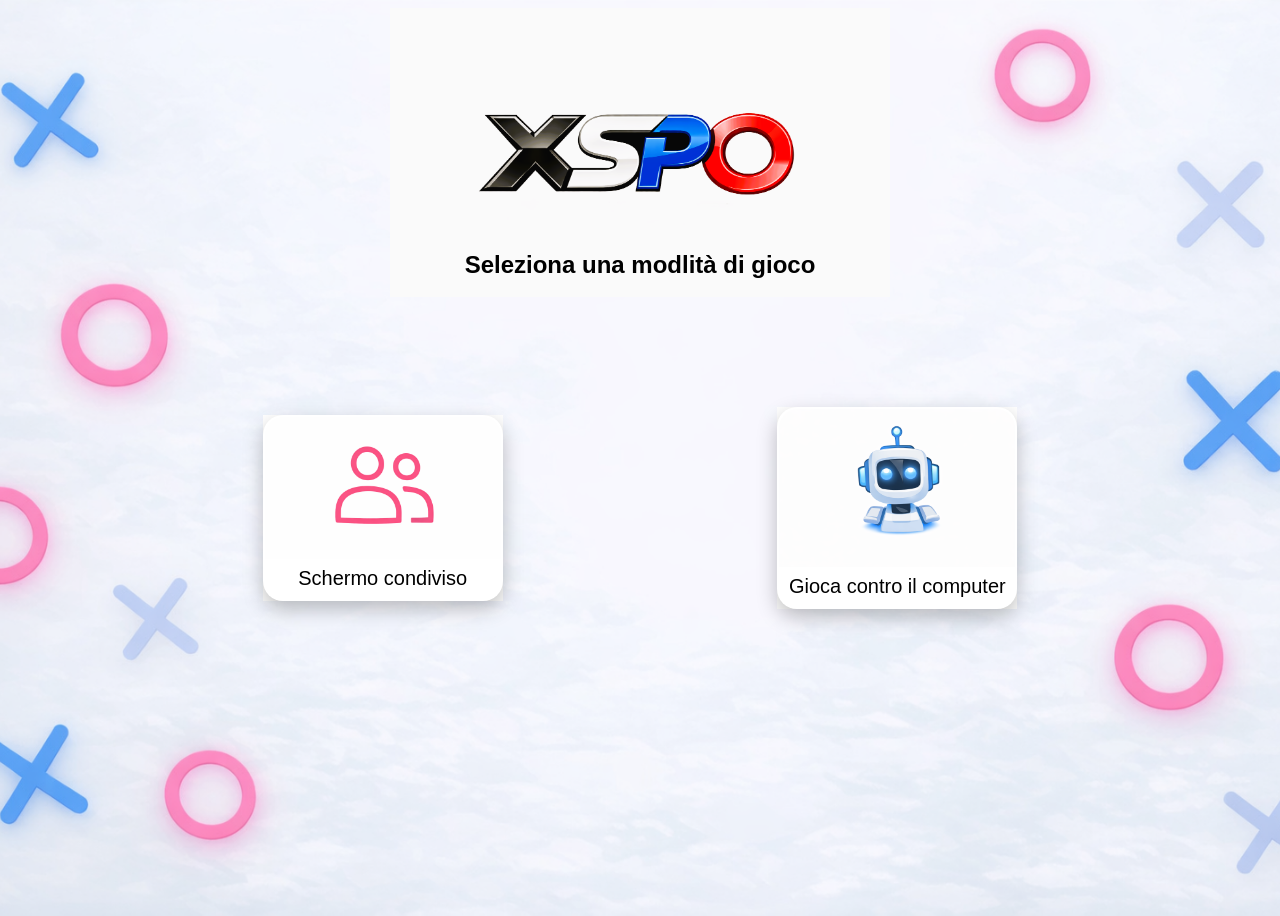
<file: index.html>
<!DOCTYPE html>
<html lang="en">
    <head>
        <meta charset="UTF-8">
        <meta name="viewport" content="width=device-width, initial-scale=1.0">
        <title>Tris</title>
        <link rel="stylesheet" href="tris_css.css">
    </head>

    <body>
        
        <!--  menù  --> 

        <section id="menù">
            <section class="sect1">
                <img class="logo" src="asset/logo_tris.png">
            </section>
            <h2>Seleziona una modlità di gioco</h2>
            <section class="sect2">
                <button id="scelta1">
                    <div class="col1">
                        <section class="sect3">
                            <img src="asset/schermo_condiviso.png">
                            <div class="div1">Schermo condiviso</div>
                        </section>
                    </div>
                </button>
                <button id="scelta2">
                    <div class="col2">
                        <section class="sect3">
                            <img class="scelta_i" src="asset/robot.png">
                            <div class="div2">Gioca contro il computer</div>
                        </section>
                    </div>
                </button>
            </section>
        </section>

        <!------------------------------------------------------------------------------------------------------------------>
        <!-- gioco schermo condiviso  -->

        <section id="Numerocelle_sc" style="display:none;">
            <h1 class="Numerocelle_sc_t">Scegli il numero di celle</h1>
            <section class="sect_num_celle_sc">
                <button class="tre_x_tre_sc">
                    <section class="contenuto_3x3">
                        <img class="tre_x_tre_sc_img" src="asset/3x3.png">
                        <p class="tre_x_tre_sc_p">3x3</p>
                    </section>
                </button>
                <button class="quattro_x_quattro_sc">
                    <section class="contenuto_4x4">
                        <img class="quattro_x_quattro_sc_img" src="asset/4x4.png">
                        <p class="quattro_x_quattro_sc_p">4x4</p>
                    </section>
                </button>
            </section>
        </section>

        <section id="titolo_sc" style="display:none;">
            <h1 class="h1_sc">Turno X</h1>
            <section class="sect1_sc">
                <section class="sect2_1_sc">Giocator 1(x): 0</section>
                <section class="sect2_2_sc">Pareggi: 0</section>
                <section class="sect2_3_sc">Giocatore 2(o): 0</section>
            </section>
        </section>

        <section id="gioco1" style="display:none;">
            <section class="sect">
                <div id="celle">
                    
                </div>
            </section>

            <section class="sect3_sc">
                <button id="reset">Reset Partita</button>
                <button id="home">Torna alla Home</button>
            </section>      
        </section>

<!------------------------------------------------------------------------------------------------------->
        <!--  gioco contro il computer  -->

        <section id="Numerocelle_gc" style="display:none;">
            <h1 class="Numerocelle_gc_t">Scegli il numero di celle</h1>
            <section class="sect_num_celle_gc">
                <button class="tre_x_tre_gc">
                    <section class="contenuto_3x3">
                        <img class="tre_x_tre_sc_img" src="asset/3x3.png">
                        <p class="tre_x_tre_sc_p">3x3</p>
                    </section>
                </button>
                <button class="quattro_x_quattro_gc">
                    <section class="contenuto_4x4">
                        <img class="quattro_x_quattro_sc_img" src="asset/4x4.png">
                        <p class="quattro_x_quattro_sc_p">4x4</p>
                    </section>
                </button>
            </section>
        </section>

        <section id="titolo_gc" style="display:none;">
            <h1 class="h1_gc">Turno X</h1>
            <section class="sect1_gc">
                <section class="sect2_1_gc">Giocator 1(x): 0</section>
                <section class="sect2_2_gc">Pareggi: 0</section>
                <section class="sect2_3_gc">Giocatore 2(o): 0</section>
            </section>
        </section>

        <section id="gioco2" style="display:none;">
            <section class="sect">  
                <div id="celle_gc">
                   
                </div>
            </section>

            <section class="sect3_gc">
                <button id="reset_gc">Reset Partita</button>
                <button id="home_gc">Torna alla Home</button>
            </section> 
        </section>
        <script src="tris_javascript.js"></script>
    </body>
</html>
</file>
<file: tris_css.css>
/* Evita che padding e bordi aumentino le dimensioni dichiarate degli elementi */
*, *::before, *::after {
    box-sizing: border-box;
}

/* menù    */

body {
    min-height: 100vh;
    background-image: url("asset/im_tris.png");
    background-size: cover;
    background-repeat: no-repeat;
    background-position: center;
    font-family: Arial, Helvetica, sans-serif
}
.sect1{
    display: flex;
    font-size: 50px;
    justify-content: center;
}
h2{
    display: flex;
    justify-content: center;
    margin-top: -46px;
}
/* clamp(min, preferito, max): il logo scala al 50% della viewport ma non scende sotto 200px né supera 500px */
.logo{
    width: clamp(200px, 50vw, 500px);
    height: auto;
}
/* flex-wrap: wrap fa andare a capo i bottoni su schermi stretti invece di comprimerli */
/* margin-top scala con la larghezza della viewport invece di restare fisso a 150px */
.sect2{
    display: flex;
    justify-content: space-evenly;
    align-items: center;
    flex-wrap: wrap;
    gap: 20px;
    margin-top: clamp(20px, 10vw, 150px);
}
.col1{
    transition: border 0.1s, box-shadow 1s, transform 1s;
    border-radius: 20px;
    overflow: hidden;
    box-shadow: 0 8px 20px rgba(0,0,0,0.25);
    border: 2px solid transparent;
    width: 100%;
}
.col1:hover{
    border: 2px solid red;
    box-shadow: 0px 0px 50px red;
    transform: scale(1.05);
}
.col2{
    transition: border 0.1s, box-shadow 1s, transform 1s;
    border-radius: 20px;
    overflow: hidden;
    box-shadow: 0 8px 20px rgba(0,0,0,0.25);
    border: 2px solid transparent;
    width: 100%;
}
.col2:hover{
    border: 2px solid #1a0ce8;
    box-shadow: 0px 0px 50px #1a0ce8;
    transform: scale(1.05);
}
.sect3{
    display: flex;
    width: 100%;
    height: auto;
    min-height: 150px;
    flex-direction: column;
    justify-content: flex-end;
    border-radius: 20px;
    overflow: hidden;
}
.scelta_i{
    width: 100%;
    height: auto;
}
.div1{
    min-height: 40px;
    width: 100%;
    font-size: 20px;
    background-color: white;
    margin-top: -15px;
    text-align: center;
    padding: 8px 4px;
}
#scelta1{
    height: auto;
    width: clamp(150px, 25vw, 240px);
    font-size: 20px;
    padding: 0px;
}
.div2{
    min-height: 40px;
    width: 100%;
    font-size: 20px;
    background-color: white;
    text-align: center;
    padding: 8px 4px;
}
#scelta2{
    height: auto;
    width: clamp(150px, 25vw, 240px);
    font-size: 20px;
    padding: 0px;
}

/* -------------------------------------------------------------------------------------------*/
/* gioco schermo condiviso*/

.sect_num_celle_sc{
    display: flex;
    justify-content: center;
    flex-wrap: wrap;
    gap: clamp(20px, 15vw, 240px);
}
.Numerocelle_sc_t{
    text-align: center;
    font-size: clamp(26px, 5vw, 60px);
    font-weight: 900;
    color: #1a1a1a;
    background: #ffffffee;
    border-radius: 25px;
    padding: 22px;
    width: clamp(200px, 60%, 90vw);
    margin: 40px auto;
    position: relative;
    overflow: hidden;
}
.contenuto_3x3{
    display: flex;
    flex-direction: column;
    align-items: center;
}
.tre_x_tre_sc_img{
    width: 80%;
    max-width: 160px;
    height: auto;
    padding-top: clamp(15px, 4vw, 60px);
}
.tre_x_tre_sc_p{
    font-size: clamp(20px, 3vw, 35px);
    color: white;
    padding-bottom: 20px;
}
.tre_x_tre_sc{
    height: auto;
    min-height: 150px;
    width: clamp(140px, 28vw, 250px);
    border-radius: 30px;
    border: 2px solid rgba(255,255,255,0.6);
    background-color: #1a0ce8;
    color: white;
    box-shadow: 0 8px 20px rgba(0,0,0,0.25);
    margin-top: clamp(30px, 8vw, 110px);
    font-size: 30px;
    transition: transform 1s, box-shadow 1s;
}
.tre_x_tre_sc:hover{
    transform: scale(1.05);
    box-shadow: 0px 0px 50px #1a0ce8;
}
.contenuto_4x4{
    display: flex;
    flex-direction: column;
    align-items: center;
}
.quattro_x_quattro_sc_img{
    width: 80%;
    max-width: 160px;
    height: auto;
    padding-top: clamp(15px, 4vw, 60px);
}
.quattro_x_quattro_sc_p{
    font-size: clamp(20px, 3vw, 35px);
    color: white;
    padding-bottom: 20px;
}
.quattro_x_quattro_sc{
    height: auto;
    min-height: 150px;
    width: clamp(140px, 28vw, 250px);
    border-radius: 30px;
    background-color: red;
    color: white;
    box-shadow: 0 8px 20px rgba(0,0,0,0.25);
    border: 2px solid rgba(255,255,255,0.6);
    margin-top: clamp(30px, 8vw, 110px);
    font-size: 30px;
    transition: transform 1s, box-shadow 1s;
}
.quattro_x_quattro_sc:hover{
    transform: scale(1.05);
    box-shadow: 0px 0px 50px red;
}

/*------------------------------------------------------------------------*/
/* Il margin originale "20px 550px" collassava il titolo a zero larghezza su schermi < ~1100px. */
/* width: fit-content lo rende largo quanto il suo testo; max-width: 90% impedisce di uscire dallo schermo. */
.h1_sc{
    text-align: center;
    font-size: clamp(28px, 5vw, 60px);
    border-radius: 20px;
    background-color: #f9f871;
    margin: 20px auto;
    padding: 10px clamp(15px, 5vw, 40px);
    width: fit-content;
    max-width: 90%;
    color: #1a0ce8;
}
body {
    perspective: 800px;
}

.mostra {
    animation: uscita 0.6s ease forwards;
}

@keyframes uscita {
    0% {
        transform: translateZ(-300px) scale(0.5);
        opacity: 0;
    }
    60% {
        transform: translateZ(150px) scale(1.2);
        opacity: 1;
    }
    100% {
        transform: translateZ(0) scale(1);
    }
}
.h1_sc, .h1_gc {
    transform: scale(1);
    transition: transform 0.4s ease;
}

.vittoria {
    transform: scale(1.9);
}
.sect1_sc{
    display: flex;
    margin-top: clamp(15px, 5vh, 90px);
    justify-content: center;
    gap: 20px;
    font-size: 20px;
    flex-wrap: wrap;
}
/*------------------------------------------------------------------------*/
.sect{
    display: flex;
    margin-top: 30px;
    justify-content: center;
 }
.celle{
    display: grid;
    grid-template-columns:repeat(3,100px);
    grid-template-rows: repeat(3,100px);
    gap: 10px;
}
.cella{
    border: none;
    box-shadow: 0 8px 20px rgba(0,0,0,0.25);
    border: 2px solid transparent;
    transition: transform 1s;
}
.cella:hover{
    transform: scale(1.05);
}
button{
    height:100px;
    width:100px;
    background-color: white;
    text-align: center;
    display:flex;
    justify-content: center;
    align-items: center;
    border: none;
    outline: none;
}
/* Sovrascrive il selettore generico "button { height: 100px; width: 100px }":
   i bottoni delle celle devono riempire la cella della griglia, la cui dimensione
   viene calcolata dinamicamente dal JS in base alla larghezza della viewport. */
.bottone, .bottone_cpu {
    width: 100%;
    height: 100%;
}
p{
    font-size: 160px;
    padding-bottom: 20px;
    color: black;
}
/* --cell-font-size viene impostata dal JS sul container della griglia, proporzionale
   alla dimensione cella calcolata (rapporto 1.6, come il 160px originale su 100px di cella).
   Il fallback 160px si applica se la variabile non è ancora definita. */
.visualizzazione_x, .visualizzazione_o,
.visualizzazione_x_cpu, .visualizzazione_o_cpu {
    font-size: var(--cell-font-size, 160px);
    padding-bottom: 20px;
    color: black;
}
.sect3_sc{
    display: flex;
    justify-content: center;
    gap: 20px;
    margin-top: 35px;
}
#reset{
    height: 60px;
    width: 130px;
    border-radius: 20px;
    font-weight: 600;
    color: #fff;
    border: none;
    background: linear-gradient(90deg, #1a0ce8 0%, #3a4cff 100%);
    box-shadow: 0 0 20px #1a0ce8;
    transition: transform 1s ease, box-shadow 1s ease;
}
#reset:hover{
    transform: scale(1.05);
    box-shadow: 0 0 30px #1a0ce8;
}
#home{
    height: 60px;
    width: 130px;
    border-radius: 20px;
    font-weight: 600;
    color: #fff;
    border: none;
    background: linear-gradient(90deg, #ff2f6f 0%, #ff6b9b 100%);
    box-shadow: 0 0 20px #ff2f6f;
    transition: transform 1s ease, box-shadow 1s ease;
}
#home:hover{
    transform: scale(1.05);
    box-shadow: 0 0 30px #ff2f6f;
}
.bottone {
    padding: 0;
    margin: 0;
}

/* -------------------------------------------------------------------------------------------*/
/* gioco contro il computer*/

.sect_num_celle_gc{
    display: flex;
    justify-content: center;
    flex-wrap: wrap;
    gap: clamp(20px, 15vw, 240px);
}
.Numerocelle_gc_t{
    text-align: center;
    font-size: clamp(26px, 5vw, 60px);
    font-weight: 900;
    color: #1a1a1a;
    background: #ffffffee;
    border-radius: 25px;
    padding: 22px;
    width: clamp(200px, 60%, 90vw);
    margin: 40px auto;
    position: relative;
    overflow: hidden;
}
.tre_x_tre_gc{
    display: flex;
    justify-content: center;
    align-items: center;
    height: auto;
    min-height: 90px;
    width: clamp(120px, 25vw, 210px);
    border-radius: 30px;
    border: 2px solid rgba(255,255,255,0.6);
    background-color: #1a0ce8;
    color: white;
    box-shadow: 0 8px 20px rgba(0,0,0,0.25);
    margin-top: clamp(30px, 8vw, 110px);
    font-size: clamp(20px, 3vw, 30px);
    transition: transform 1s, box-shadow 1s;
}
.tre_x_tre_gc:hover{
    transform: scale(1.05);
    box-shadow: 0px 0px 50px #1a0ce8;
}
.quattro_x_quattro_gc{
    display: flex;
    justify-content: center;
    align-items: center;
    height: auto;
    min-height: 90px;
    width: clamp(120px, 25vw, 210px);
    border-radius: 30px;
    border: 2px solid rgba(255,255,255,0.6);
    background-color: red;
    color: white;
    box-shadow: 0 8px 20px rgba(0,0,0,0.25);
    margin-top: clamp(30px, 8vw, 110px);
    font-size: clamp(20px, 3vw, 30px);
    transition: transform 1s, box-shadow 1s;
}
.quattro_x_quattro_gc:hover{
    transform: scale(1.05);
    box-shadow: 0px 0px 50px red;
}

/*------------------------------------------------------------------------*/
.h1_gc{
    text-align: center;
    font-size: clamp(28px, 5vw, 60px);
    border-radius: 20px;
    background-color: #f9f871;
    margin: 20px auto;
    padding: 10px clamp(15px, 5vw, 40px);
    width: fit-content;
    max-width: 90%;
    color: #1a0ce8;
}
.sect1_gc{
    display: flex;
    margin-top: clamp(15px, 5vh, 90px);
    justify-content: center;
    gap: 20px;
    font-size: 20px;
    flex-wrap: wrap;
}
.sect3_gc{
    display: flex;
    justify-content: center;
    gap: 20px;
    margin-top: 35px;
}
.celle_gc{
    display: grid;
    grid-template-columns:repeat(3,100px);
    grid-template-rows: repeat(3,100px);
    gap: 10px;
}
#reset_gc{
    height: 60px;
    width: 130px;
    border-radius: 20px;
    font-weight: 600;
    color: #fff;
    border: none;
    background: linear-gradient(90deg, #1a0ce8 0%, #3a4cff 100%);
    box-shadow: 0 0 20px #1a0ce8;
    transition: transform 1s ease, box-shadow 1s ease;
}
#reset_gc:hover{
    transform: scale(1.05);
    box-shadow: 0 0 30px #1a0ce8;
}
#home_gc{
    height: 60px;
    width: 130px;
    border-radius: 20px;
    font-weight: 600;
    color: #fff;
    border: none;
    background: linear-gradient(90deg, #ff2f6f 0%, #ff6b9b 100%);
    box-shadow: 0 0 20px #ff2f6f;
    transition: transform 1s ease, box-shadow 1s ease;
}
#home_gc:hover{
    transform: scale(1.05);
    box-shadow: 0 0 30px #ff2f6f;
}
/*--------------------------------------------------------------------------*/

.Numerocelle_sc_t::before,
.Numerocelle_gc_t::before {
    content: "";
    position: absolute;
    top: 0;
    left: 0;
    width: 100%;
    height: 100%;
    border-top: 6px solid #1a0ce8;
    border-left: 6px solid #1a0ce8;
    box-shadow:
        -5px 0 20px #1a0ce8,
        0 -5px 20px #1a0ce8;
    border-radius: 25px;
    pointer-events: none;
}

.Numerocelle_sc_t::after,
.Numerocelle_gc_t::after {
    content: "";
    position: absolute;
    bottom: 0;
    right: 0;
    width: 100%;
    height: 100%;
    border-bottom: 6px solid #ff2f6f;
    border-right: 6px solid #ff2f6f;
    box-shadow:
        5px 0 20px #ff2f6f,
        0 5px 20px #ff2f6f;
    border-radius: 25px;
    pointer-events: none;
}
.h1_sc, .h1_gc {
    text-align: center;
    font-size: 60px;
    font-weight: 900;
    background: rgba(255, 255, 255, 0.25);
    backdrop-filter: blur(8px);
    border-radius: 25px;
    padding: 22px;
    width: 65%;
    margin: 40px auto;
    position: relative;
    overflow: hidden;
    box-shadow: 0 0 25px rgba(255, 255, 255, 0.2);
}

.h1_sc::before, .h1_gc::before {
    content: "";
    position: absolute;
    top: 0;
    left: 0;
    width: 100%;
    height: 100%;
    border-top: 6px solid #1a0ce8;
    border-left: 6px solid #1a0ce8;
    box-shadow: -5px 0 20px #1a0ce8, 0 -5px 20px #1a0ce8;
    border-radius: 25px;
    pointer-events: none;
}

.h1_sc::after, .h1_gc::after {
    content: "";
    position: absolute;
    bottom: 0;
    right: 0;
    width: 100%;
    height: 100%;
    border-bottom: 6px solid #ff2f6f;
    border-right: 6px solid #ff2f6f;
    box-shadow: 5px 0 20px #ff2f6f, 0 5px 20px #ff2f6f;
    border-radius: 25px;
    pointer-events: none;
}
/* -------------------------------------------------------------------------------------------*/
/* responsive – schermi stretti                                                               */

@media (max-width: 480px) {
    h2 {
        margin-top: 0;
        font-size: 16px;
        padding: 0 10px;
        text-align: center;
    }

    .sect1_sc, .sect1_gc {
        font-size: 14px;
        gap: 10px;
    }

    .tre_x_tre_sc_p,
    .quattro_x_quattro_sc_p {
        font-size: 20px;
    }

    #reset, #home, #reset_gc, #home_gc {
        width: 110px;
        height: 50px;
        font-size: 13px;
    }
}
</file>
